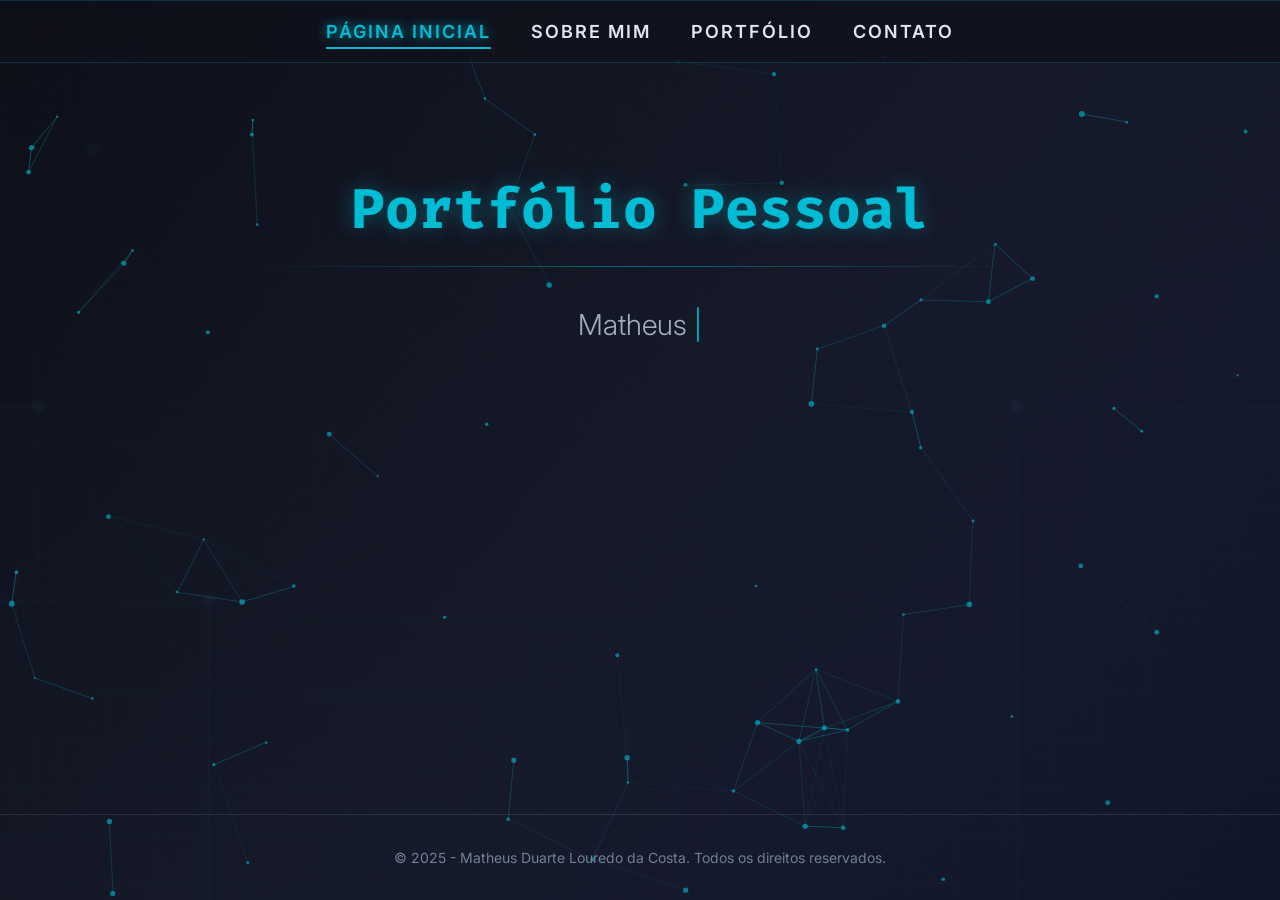
<file: index.html>
<!DOCTYPE html>
<html lang="pt-br">
<head>
    <meta charset="utf-8">
    <meta name="viewport" content="width=device-width, initial-scale=1.0">
    <title>Matheus Duarte | Portfólio Pessoal</title>
    <link rel="stylesheet" href="css/estilo.css"> 
</head>
<body>
    <canvas id="canvas-particulas"></canvas>

      <nav class="links">
        <ul>
            <li><strong><a href="index.html" title="Página inicial">Página inicial</a></strong></li>
            <li><strong><a href="pagina2.html" title="Sobre mim">Sobre mim</a></strong></li>
            <li><strong><a href="pagina3.html" title="Portfólio">Portfólio</a></strong></li>
            <li><strong><a href="pagina4.html" title=\"Contato\">Contato</a></strong></li>
        </ul>
    </nav>
    
    <header>
        <h1 class="titulo-topo">Portfólio Pessoal</h1>
        <hr>
        <h1 id="nome-digitado"></h1>
    </header> 
    
    <script src="particulas.js"></script>

    <script>
        const textoParaDigitar = "Matheus Duarte Louredo da Costa";
        const elementoNome = document.getElementById("nome-digitado");
        let contadorLetras = 0;

        function digitar() {
            if (contadorLetras < textoParaDigitar.length) {
                // Adiciona a próxima letra ao HTML
                elementoNome.innerHTML += textoParaDigitar.charAt(contadorLetras);
                contadorLetras++;
                
                // Define a velocidade da digitação (100 milissegundos por letra)
                setTimeout(digitar, 100); 
            }
        }

        // Inicia a função assim que a janela carrega
        window.onload = function() {
            setTimeout(digitar, 500); // Aguarda meio segundo antes de começar a escrever
        };
    </script>

    <script src="menu.js"></script>
    
    <footer class="rodape-portfolio">
        <p>&copy; 2025 - Matheus Duarte Louredo da Costa. Todos os direitos reservados.</p>
    </footer>

</body>
</html>
</file>
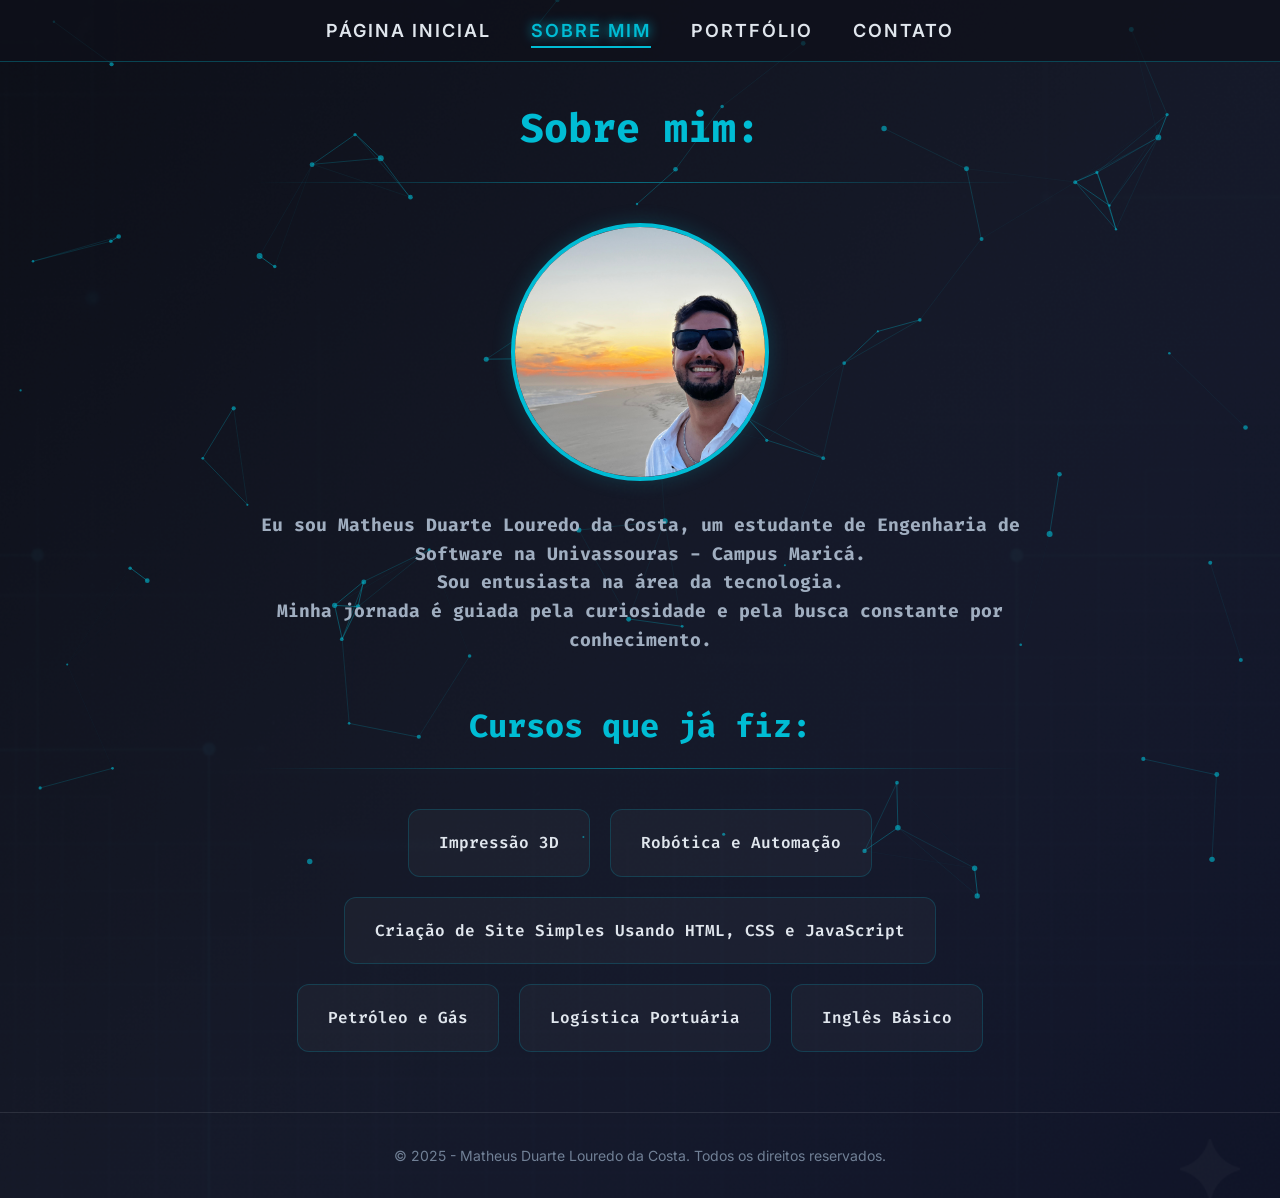
<file: pagina2.html>
<!DOCTYPE html>
<html lang="pt-br">
<head>
    <meta charset="utf-8">
    <meta name="viewport" content="width=device-width, initial-scale=1.0">
    <title>Sobre mim</title>
    <link rel="stylesheet" href="css/estilo2.css"> 
</head>
<body>
    <canvas id="canvas-particulas"></canvas>
    
    <nav class="links">
        <ul>
            <li><strong><a href="index.html" title="Página inicial">Página inicial</a></strong></li>
            <li><strong><a href="pagina2.html" title="Sobre mim">Sobre mim</a></strong></li>
            <li><strong><a href="pagina3.html" title="Portfólio">Portfólio</a></strong></li>
            <li><strong><a href="pagina4.html" title="Contato">Contato</a></strong></li>
        </ul>
    </nav>

    <header>
        <h1>Sobre mim:</h1>
        <hr>
    </header>

    
    <figure>
    <img src="img/eu.jpeg" alt="Foto do autor" width="200" height="200" class="foto-perfil">
    </figure>
    
    <h2 class="texto"> Eu sou Matheus Duarte Louredo da Costa, um estudante de Engenharia de Software na Univassouras - Campus Maricá. 
    <br> Sou entusiasta na área da tecnologia. <br> Minha jornada é guiada pela curiosidade e pela busca constante por conhecimento.</h2>

    
    <h1 class="cursos">Cursos que já fiz:</h1>
    <hr>

    <h2 class="texto">
        <ul>
            <li>Impressão 3D</li>
            <li>Robótica e Automação</li>
            <li>Criação de Site Simples Usando HTML, CSS e JavaScript</li>
            <li>Petróleo e Gás</li>
            <li>Logística Portuária</li>
            <li>Inglês Básico</li>
        </ul>
    </h2>

    <footer class="rodape-portfolio">
        <p>&copy; 2025 - Matheus Duarte Louredo da Costa. Todos os direitos reservados.</p>
    </footer>

    <script src="particulas.js"></script>
    <script src="menu.js"></script>
</body>
</html>
</file>
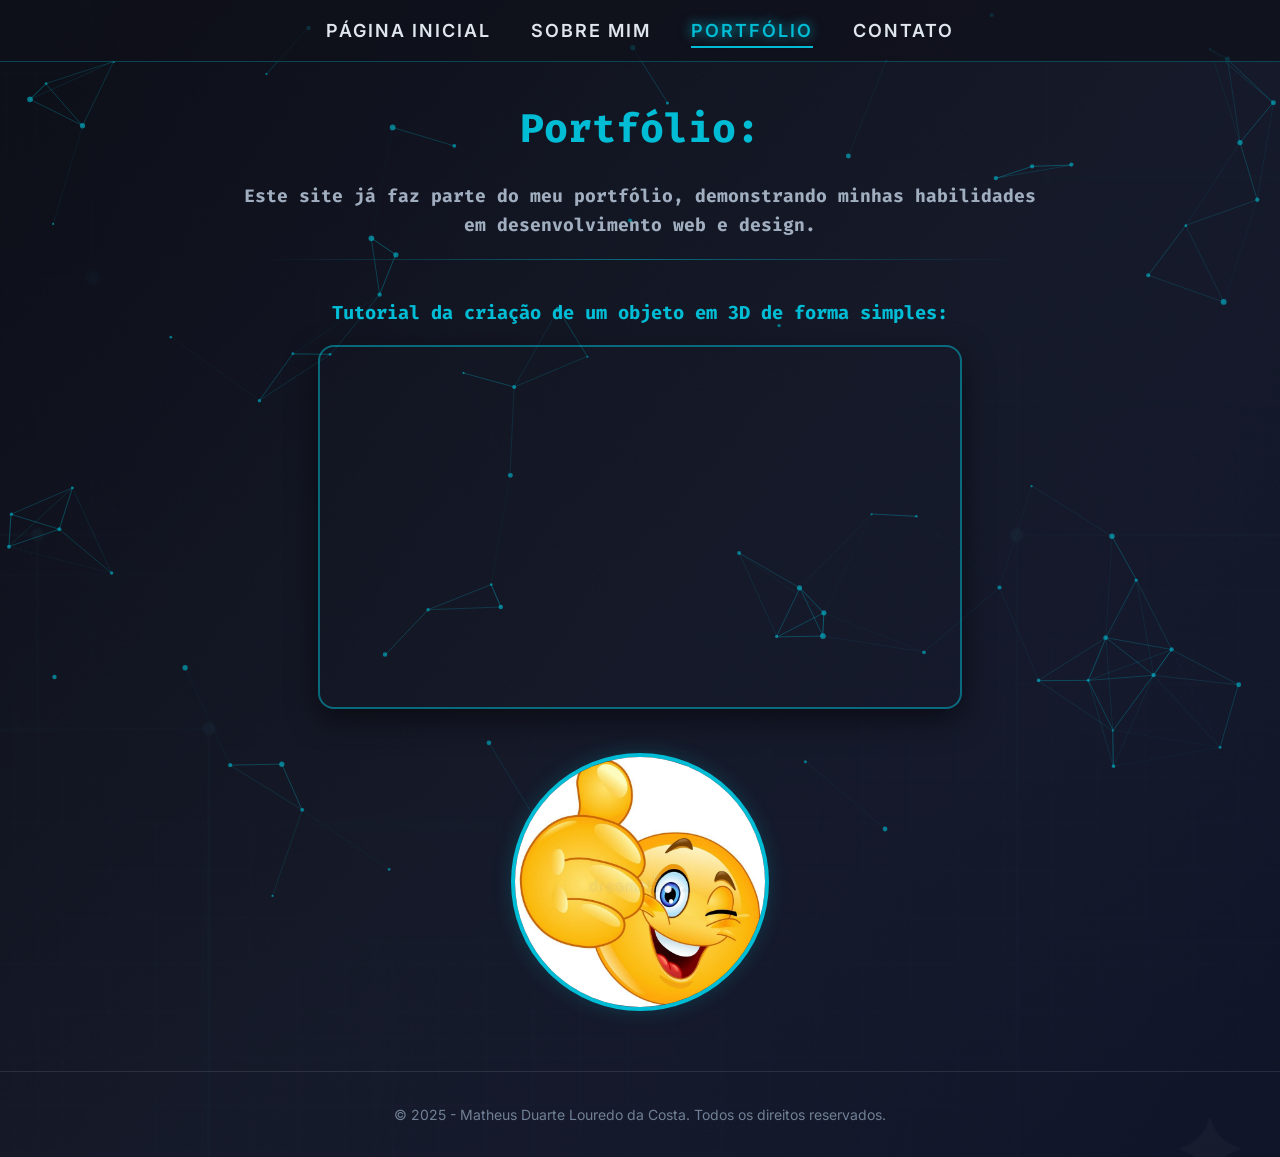
<file: pagina3.html>
<!DOCTYPE html>
<html lang="pt-br">
<head>
    <meta charset="utf-8">
    <meta name="viewport" content="width=device-width, initial-scale=1.0">
    <title>Portfólio</title>
    <meta name="referrer" content="strict-origin-when-cross-origin">
    <link rel="stylesheet" href="css/estilo2.css"> 
</head>
<body>
    <canvas id="canvas-particulas"></canvas>

    <nav class="links">
        <ul>
            <li><strong><a href="index.html" title="Página inicial">Página inicial</a></strong></li>
            <li><strong><a href="pagina2.html" title="Sobre mim">Sobre mim</a></strong></li>
            <li><strong><a href="pagina3.html" title="Portfólio">Portfólio</a></strong></li>
            <li><strong><a href="pagina4.html" title="Contato">Contato</a></strong></li>
        </ul>
    </nav>

    <header>
        <h1>Portfólio:</h1>
    </header>

    <h2 class="texto">Este site já faz parte do meu portfólio, demonstrando minhas habilidades em desenvolvimento web e design.</h2>
    <hr>

    <div class="secao-video">
        <h3 class="titulo-video">Tutorial da criação de um objeto em 3D de forma simples:</h3>
        
        <iframe width="640" height="360" 
            src="https://www.youtube.com/embed/URFVUryeS-M?si=CiVbhY_Dv3qcmj62&controls=1"
            title="Criação de objeto em 3D" 
            frameborder="0" 
            allow="accelerometer; autoplay; clipboard-write; encrypted-media; gyroscope; picture-in-picture; web-share" 
            allowfullscreen
            class="video-iframe">
        </iframe>
    </div>
    
    <figure>
    <img src="img/emoji-joinha.jpeg" alt="emoji-joinha" width="200" height="200" class="foto-perfil">
    </figure>
    
    <footer class="rodape-portfolio">
        <p>&copy; 2025 - Matheus Duarte Louredo da Costa. Todos os direitos reservados.</p>
    </footer>

    <script src="particulas.js"></script>
    <script src="menu.js"></script>
</body>
</html>
</file>
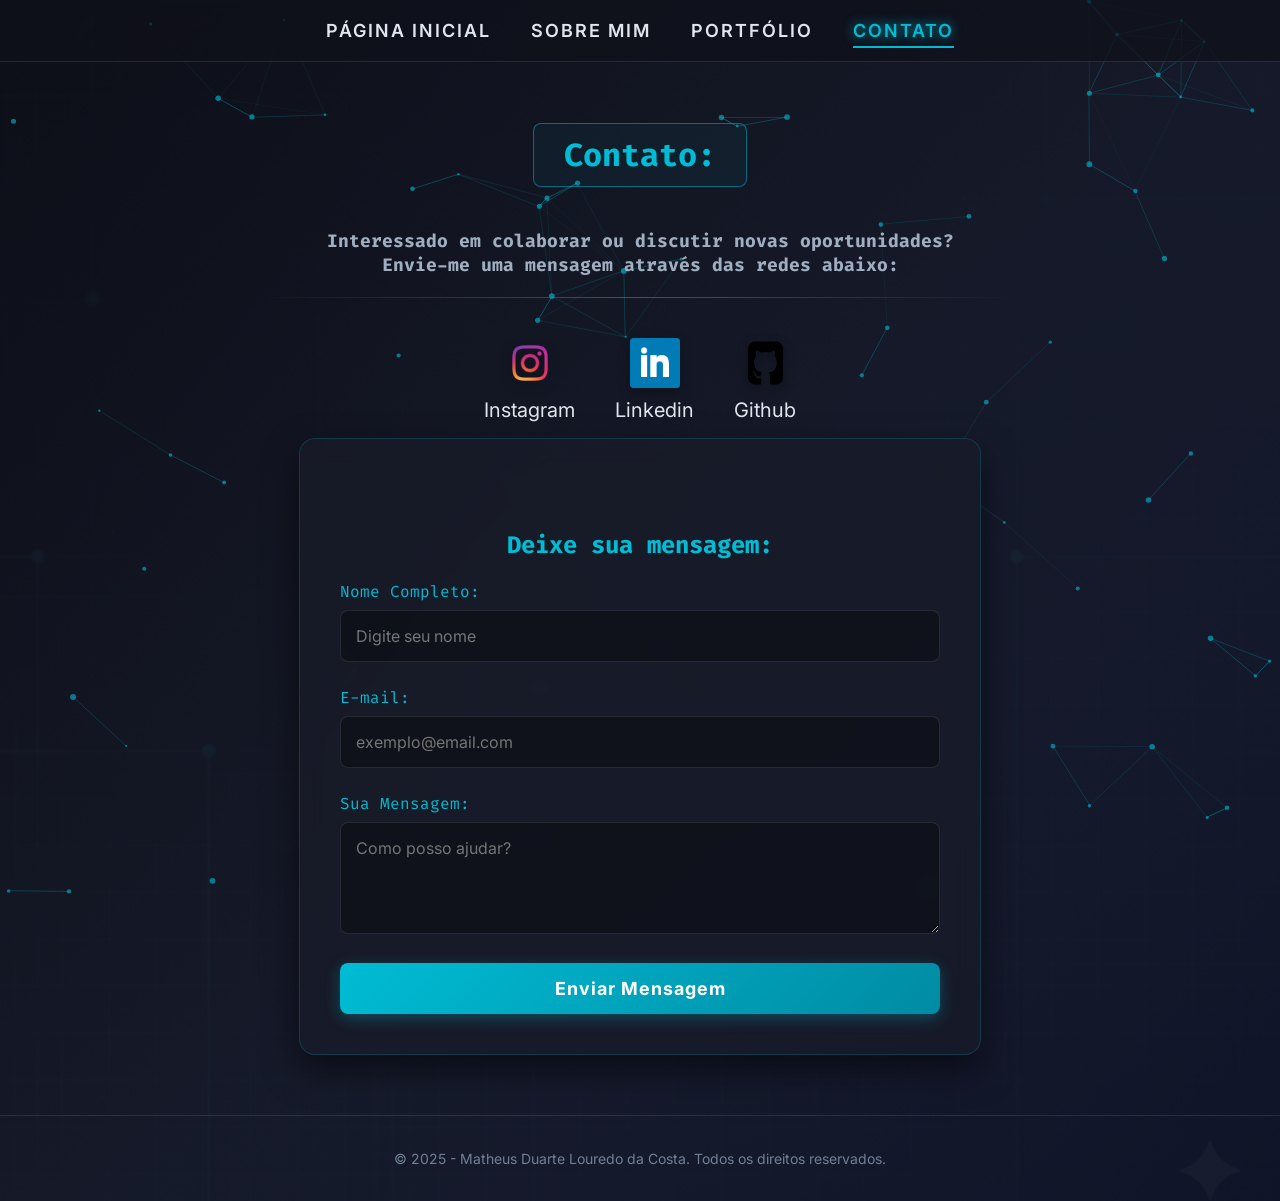
<file: pagina4.html>
<!DOCTYPE html>
<html lang="pt-br">
<head>
    <meta charset="utf-8">
    <meta name="viewport" content="width=device-width, initial-scale=1.0">
    <title>Contato</title>

    <link rel="stylesheet" href="css/estilo3.css"> 
</head>
<body>

  <canvas id="canvas-particulas"></canvas>
    
  <nav class="links">
    <ul>
      <li><strong><a href="index.html" title="Página inicial">Página inicial</a></strong></li>
      <li><strong><a href="pagina2.html" title="Sobre mim">Sobre mim</a></strong></li>
      <li><strong><a href="pagina3.html" title="Portfólio">Portfólio</a></strong></li>
      <li><strong><a href="pagina4.html" title="Contato">Contato</a></strong></li>
    </ul>
  </nav>

  <header>
    <h1 class="titulo-principal-contato">Contato:</h1>
  </header>
  
  <h2 class="texto">Interessado em colaborar ou discutir novas oportunidades? Envie-me uma mensagem através das redes abaixo:</h2>
  <hr>
    
  <nav class="contatos">
    <ul>
      <li>
        <a href="https://www.instagram.com/duartematheuss/" target="_blank" rel="noopener noreferrer">
          <img src="img/instagram.png" alt="Ícone Instagram" class="icone">
          Instagram
        </a>
      </li>
      <li>
        <a href="https://www.linkedin.com/in/matheus-duarte-86b69b380" target="_blank" rel="noopener noreferrer">
          <img src="img/linkedin.png" alt="Ícone LinkedIn" class="icone">
          Linkedin
        </a>
      </li>
      <li>
        <a href="https://github.com/duartematheus10" target="_blank" rel="noopener noreferrer">
          <img src="img/github.png" alt="Ícone Github" class="icone">
          Github
        </a>
      </li>
    </ul>
  </nav>
  
  <section class="formulario-contato">
      <h2 class="titulo-secao-form">Deixe sua mensagem:</h2>
      
      <form id="formContato">
          <div class="campo">
              <label for="nome">Nome Completo:</label>
              <input type="text" id="nome" placeholder="Digite seu nome">
          </div>
          
          <div class="campo">
              <label for="email">E-mail:</label>
              <input type="text" id="email" placeholder="exemplo@email.com">
          </div>

          <div class="campo">
              <label for="mensagem">Sua Mensagem:</label>
              <textarea id="mensagem" rows="4" placeholder="Como posso ajudar?"></textarea>
          </div>

          <button type="submit" id="btnEnviar">Enviar Mensagem</button>
      </form>

      <div id="resultado-form"></div>
  </section>

  <script src="script.js"></script>

  <footer class="rodape-portfolio">
        <p>&copy; 2025 - Matheus Duarte Louredo da Costa. Todos os direitos reservados.</p>
    </footer>

  <script src="particulas.js"></script>
  <script src="menu.js"></script>
</body>
</html>
</file>
<file: css/estilo.css>
@import url('https://fonts.googleapis.com/css2?family=Fira+Code:wght@500;700&family=Inter:wght@300;400;600&display=swap');

body {
    background-image: url(../img/fundoo.png);
    background-color: #0f111a;
    background-blend-mode: overlay;
    background-repeat: no-repeat;
    background-size: cover;
    background-position: center center;
    min-height: 100vh;
    font-family: 'Inter', sans-serif;
    color: #e0e6ed;
    margin: 0;
    display: flex;
    flex-direction: column; /* Ajuda a empurrar o rodapé para o fundo */
}

/* Animação de entrada suave */
@keyframes entradaSuave {
    from { opacity: 0; transform: translateY(20px); }
    to { opacity: 1; transform: translateY(0); }
}

body > * {
    animation: entradaSuave 0.8s ease-out forwards;
}

header {
    text-align: center; 
    margin-top: 8vh; /* Dá um respiro no topo da página */
    margin-bottom: 40px;
}

.titulo-topo {
    font-family: 'Fira Code', monospace;
    color: #00bcd4;
    font-size: 3.5rem;
    text-shadow: 0 0 20px rgba(0, 188, 212, 0.4); /* Brilho neon no título */
    margin-bottom: 10px;
}

/* Estilo para o seu nome abaixo do título */
header h1:not(.titulo-topo) {
    font-size: 1.8rem;
    color: #a0aec0;
    font-weight: 300;
}

hr {
    border: 0;
    height: 1px;
    background: linear-gradient(90deg, transparent, rgba(0, 188, 212, 0.5), transparent);
    margin: 20px auto 40px auto;
    width: 60%;
}

/* NAVBAR COM GLASSMORPHISM */
.links ul {
    list-style: none;
    margin: 0;
    padding: 20px 0;
    display: flex;
    justify-content: center;
    gap: 40px;
    background: rgba(15, 17, 26, 0.7);
    backdrop-filter: blur(10px);
    border-top: 1px solid rgba(0, 188, 212, 0.2);
    border-bottom: 1px solid rgba(0, 188, 212, 0.2);
}

.links li a {
    text-decoration: none;
    color: #e0e6ed;
    font-size: 18px;
    font-weight: 600;
    text-transform: uppercase;
    letter-spacing: 2px;
    transition: all 0.3s ease;
}

.links li a:hover {
    color: #00bcd4;
    text-shadow: 0 0 8px rgba(0, 188, 212, 0.6);
}

.rodape-portfolio {
    margin-top: auto;
    padding: 20px 0;
    text-align: center;
    font-size: 14px;
    color: #718096;
    border-top: 1px solid rgba(255,255,255,0.1);
}


/* --- EFEITO MÁQUINA DE ESCREVER --- */
/* Cria a barra vertical que pisca a imitar o cursor do terminal */
#nome-digitado::after {
    content: '|';
    color: #00bcd4;
    animation: piscarCursor 0.8s infinite;
}

@keyframes piscarCursor {
    0%, 100% { opacity: 1; }
    50% { opacity: 0; }
}

/* --- CANVAS DAS PARTÍCULAS --- */
/* Fixa as partículas no fundo, atrás de todo o conteúdo */
#canvas-particulas {
    position: fixed;
    top: 0;
    left: 0;
    width: 100vw;
    height: 100vh;
    z-index: -1; /* Garante que fica atrás do texto e dos cartões */
    pointer-events: none; /* Impede que o canvas bloqueie os cliques nos botões/links */
}


/* ==========================================================================
   BARRA DE ROLAGEM PERSONALIZADA (Estilo Cyber/Tech)
   ========================================================================== */

/* 1. Define a largura e estrutura da barra global */
::-webkit-scrollbar {
    width: 10px;               /* Largura da barra vertical */
    height: 10px;              /* Altura da barra horizontal (se existir) */
}

/* 2. O fundo da calha por onde a barra desliza (Track) */
::-webkit-scrollbar-track {
    background: #0f111a;       /* Cor preta/azulada idêntica ao fundo do seu site */
    border-left: 1px solid rgba(0, 188, 212, 0.1); /* Uma linha divisória quase invisível em ciano */
}

/* 3. O indicador que o utilizador arrasta (Thumb) */
::-webkit-scrollbar-thumb {
    background: rgba(0, 188, 212, 0.25); /* Ciano translúcido para ser discreto enquanto lê */
    border-radius: 10px;       /* Bordas totalmente arredondadas para um aspeto moderno */
    border: 2px solid #0f111a; /* Truque visual: cria uma margem invisível com a cor do fundo */
    transition: background 0.3s ease;
}

/* 4. Micro-interação: Quando o utilizador passa o rato ou arrasta a barra */
::-webkit-scrollbar-thumb:hover {
    background: rgba(0, 188, 212, 0.8); /* O ciano acende com intensidade */
}

/* 5. Compatibilidade extra para o navegador Mozilla Firefox */
html {
    scrollbar-width: thin;
    scrollbar-color: rgba(0, 188, 212, 0.3) #0f111a;
}


/* ==========================================================================
   INDICADOR DE PÁGINA ATIVA NO MENU
   ========================================================================== */
.links li a.ativo {
    color: #00bcd4; /* Ciano puro */
    text-shadow: 0 0 12px rgba(0, 188, 212, 0.9); /* Brilho neon mais intenso */
    border-bottom: 2px solid #00bcd4; /* Linha de sublinhado elegante */
    padding-bottom: 5px; /* Afasta ligeiramente a linha do texto */
}


/* ==========================================================================
   RESPONSIVIDADE - TABLETS
   ========================================================================== */
@media (max-width: 768px) {
    .titulo-topo {
        font-size: 2.4rem;
    }

    header h1:not(.titulo-topo) {
        font-size: 1.3rem;
        padding: 0 15px;
    }

    header {
        margin-top: 6vh;
        margin-bottom: 25px;
    }

    .links ul {
        gap: 20px;
        padding: 15px 10px;
        flex-wrap: wrap;
    }

    .links li a {
        font-size: 15px;
        letter-spacing: 1px;
    }
}

/* ==========================================================================
   RESPONSIVIDADE - SMARTPHONES
   ========================================================================== */
@media (max-width: 480px) {
    .titulo-topo {
        font-size: 1.8rem;
    }

    header h1:not(.titulo-topo) {
        font-size: 1.1rem;
    }

    .links ul {
        gap: 12px;
        padding: 12px 8px;
    }

    .links li a {
        font-size: 13px;
        letter-spacing: 0.5px;
    }
}
</file>
<file: css/estilo2.css>
/* 1. TIPOGRAFIA: Importando fontes modernas do Google Fonts */
@import url('https://fonts.googleapis.com/css2?family=Fira+Code:wght@500;700&family=Inter:wght@300;400;600&display=swap');

/* 2. TEMA "DEVELOPER": Fundo escuro e animação de entrada global */
body {
    background-image: url(../img/fundoo.png); /* Mantém a sua imagem de fundo */
    background-color: #0f111a; /* Fundo escuro base (fallback) */
    background-blend-mode: overlay; /* Escurece a imagem de fundo para o texto brilhar */
    background-repeat: no-repeat;
    background-size: cover;
    background-position: center center;
    min-height: 100vh;
    font-family: 'Inter', sans-serif; /* Fonte base do site */
    color: #e0e6ed; /* Texto claro (quase branco) */
    margin: 0;
}

/* NOVA IDEIA: Animação suave ao carregar a página */
@keyframes entradaSuave {
    from { opacity: 0; transform: translateY(20px); }
    to { opacity: 1; transform: translateY(0); }
}

body > * {
    animation: entradaSuave 0.8s ease-out forwards;
}

/* Títulos com fonte de terminal/código */
h1, h2, h3 {
    font-family: 'Fira Code', monospace;
    color: #00bcd4; /* Ciano estilo tech */
}

header {
    text-align: center; 
    font-size: 20px;
    margin: 40px 0 20px 0;
}

/* 3. NAVBAR EM FLEXBOX E GLASSMORPHISM */
.links ul {
    list-style: none;
    margin: 0;
    padding: 20px 0;
    display: flex; /* Alinha os links na horizontal */
    justify-content: center; /* Centraliza no ecrã */
    gap: 40px; /* Espaçamento entre os links */
    background: rgba(15, 17, 26, 0.7); /* Fundo escuro translúcido */
    backdrop-filter: blur(10px); /* Efeito de vidro (Glassmorphism) */
    border-bottom: 1px solid rgba(0, 188, 212, 0.3);
}

.links li a {
    text-decoration: none;
    color: #e0e6ed;
    font-size: 18px;
    font-weight: 600;
    text-transform: uppercase;
    letter-spacing: 2px;
    transition: all 0.3s ease;
}

.links li a:hover {
    color: #00bcd4;
    text-shadow: 0 0 8px rgba(0, 188, 212, 0.6); /* Brilho ao passar o rato */
}

/* Linhas separadoras elegantes */
hr {
    border: 0;
    height: 1px;
    background: linear-gradient(90deg, transparent, rgba(0, 188, 212, 0.5), transparent);
    margin: 20px auto 40px auto;
    width: 60%;
}

/* 4. MICRO-INTERAÇÕES NA FOTO DE PERFIL */
.foto-perfil {
    width: 250px; 
    height: 250px; 
    border-radius: 50%; 
    object-fit: cover; 
    margin: 30px auto; 
    border: 4px solid #00bcd4; 
    display: block; 
    box-shadow: 0 0 20px rgba(0, 188, 212, 0.2);
    transition: transform 0.4s ease, box-shadow 0.4s ease;
}

.foto-perfil:hover {
    transform: scale(1.05); /* Aumenta ligeiramente ao passar o rato */
    box-shadow: 0 0 35px rgba(0, 188, 212, 0.5); /* Intensifica o brilho */
}

.texto {
    margin: 0 auto;
    max-width: 800px;
    font-size: 18px;
    line-height: 1.6;
    text-align: center;
    color: #a0aec0; /* Cinza claro elegante */
}

.cursos {
    text-align: center;
    margin-top: 50px;
}

/* 5. CARTÕES MODERNOS PARA A LISTA DE CURSOS */
.texto ul {
    list-style: none;
    padding: 0;
    display: flex;
    flex-wrap: wrap; /* Permite que os cartões desçam de linha se o ecrã for pequeno */
    justify-content: center;
    gap: 20px;
    margin-top: 30px;
}

.texto li {
    background: rgba(255, 255, 255, 0.03); /* Fundo muito subtil */
    border: 1px solid rgba(0, 188, 212, 0.2);
    padding: 20px 30px;
    border-radius: 12px;
    font-size: 16px;
    font-weight: 600;
    color: #e0e6ed;
    backdrop-filter: blur(5px);
    transition: all 0.3s cubic-bezier(0.25, 0.8, 0.25, 1);
}

.texto li:hover {
    transform: translateY(-8px); /* Efeito de elevação do cartão */
    border-color: #00bcd4;
    box-shadow: 0 10px 20px rgba(0, 188, 212, 0.15);
    color: #fff;
}

/* SEÇÃO DE VÍDEO (Aplica-se à pagina3) */
.secao-video {
    text-align: center;
    margin: 40px auto;
    max-width: 800px;
}

.titulo-video {
    margin-bottom: 20px;
}

.video-iframe {
    border: 2px solid rgba(0, 188, 212, 0.5);
    border-radius: 16px;
    box-shadow: 0 10px 30px rgba(0,0,0,0.5);
    transition: transform 0.3s ease;
}

.video-iframe:hover {
    transform: scale(1.02);
}

.rodape-portfolio {
    margin-top: 60px;
    padding: 20px 0;
    text-align: center;
    font-size: 14px;
    color: #718096;
    border-top: 1px solid rgba(255,255,255,0.1);
}

#canvas-particulas {
    position: fixed;
    top: 0;
    left: 0;
    width: 100vw;
    height: 100vh;
    z-index: -1; /* Garante que fica atrás do texto e dos cartões */
    pointer-events: none; /* Impede que o canvas bloqueie os cliques nos botões/links */
}


/* ==========================================================================
   BARRA DE ROLAGEM PERSONALIZADA (Estilo Cyber/Tech)
   ========================================================================== */

/* 1. Define a largura e estrutura da barra global */
::-webkit-scrollbar {
    width: 10px;               /* Largura da barra vertical */
    height: 10px;              /* Altura da barra horizontal (se existir) */
}

/* 2. O fundo da calha por onde a barra desliza (Track) */
::-webkit-scrollbar-track {
    background: #0f111a;       /* Cor preta/azulada idêntica ao fundo do seu site */
    border-left: 1px solid rgba(0, 188, 212, 0.1); /* Uma linha divisória quase invisível em ciano */
}

/* 3. O indicador que o utilizador arrasta (Thumb) */
::-webkit-scrollbar-thumb {
    background: rgba(0, 188, 212, 0.25); /* Ciano translúcido para ser discreto enquanto lê */
    border-radius: 10px;       /* Bordas totalmente arredondadas para um aspeto moderno */
    border: 2px solid #0f111a; /* Truque visual: cria uma margem invisível com a cor do fundo */
    transition: background 0.3s ease;
}

/* 4. Micro-interação: Quando o utilizador passa o rato ou arrasta a barra */
::-webkit-scrollbar-thumb:hover {
    background: rgba(0, 188, 212, 0.8); /* O ciano acende com intensidade */
}

/* 5. Compatibilidade extra para o navegador Mozilla Firefox */
html {
    scrollbar-width: thin;
    scrollbar-color: rgba(0, 188, 212, 0.3) #0f111a;
}


/* ==========================================================================
   INDICADOR DE PÁGINA ATIVA NO MENU
   ========================================================================== */
.links li a.ativo {
    color: #00bcd4; /* Ciano puro */
    text-shadow: 0 0 12px rgba(0, 188, 212, 0.9); /* Brilho neon mais intenso */
    border-bottom: 2px solid #00bcd4; /* Linha de sublinhado elegante */
    padding-bottom: 5px; /* Afasta ligeiramente a linha do texto */
}


/* ==========================================================================
   RESPONSIVIDADE - TABLETS
   ========================================================================== */
@media (max-width: 768px) {
    .links ul {
        gap: 20px;
        padding: 15px 10px;
        flex-wrap: wrap;
    }

    .links li a {
        font-size: 15px;
        letter-spacing: 1px;
    }

    header h1 {
        font-size: 1.6rem;
    }

    .foto-perfil {
        width: 180px;
        height: 180px;
    }

    .texto {
        font-size: 16px;
        padding: 0 20px;
    }

    .texto ul {
        gap: 12px;
    }

    .texto li {
        padding: 15px 20px;
        font-size: 15px;
    }

    .secao-video {
        padding: 0 15px;
    }

    .video-iframe {
        width: 100%;
        height: auto;
        aspect-ratio: 16 / 9;
    }
}

/* ==========================================================================
   RESPONSIVIDADE - SMARTPHONES
   ========================================================================== */
@media (max-width: 480px) {
    .links ul {
        gap: 12px;
        padding: 12px 8px;
    }

    .links li a {
        font-size: 13px;
        letter-spacing: 0.5px;
    }

    header h1 {
        font-size: 1.3rem;
    }

    .foto-perfil {
        width: 140px;
        height: 140px;
        margin: 20px auto;
    }

    .texto {
        font-size: 15px;
        padding: 0 15px;
    }

    .texto li {
        padding: 12px 16px;
        font-size: 14px;
        width: 100%;
        box-sizing: border-box;
        text-align: center;
    }

    hr {
        width: 85%;
    }
}
</file>
<file: css/estilo3.css>
@import url('https://fonts.googleapis.com/css2?family=Fira+Code:wght@500;700&family=Inter:wght@300;400;600&display=swap');

body {
    background-image: url(../img/fundoo.png);
    background-color: #0f111a;
    background-blend-mode: overlay;
    background-repeat: no-repeat;
    background-size: cover;
    background-position: center center;
    min-height: 100vh;
    font-family: 'Inter', sans-serif;
    color: #e0e6ed;
    margin: 0;
}

@keyframes entradaSuave {
    from { opacity: 0; transform: translateY(20px); }
    to { opacity: 1; transform: translateY(0); }
}

body > * { animation: entradaSuave 0.8s ease-out forwards; }

h1, h2 {
    font-family: 'Fira Code', monospace;
    color: #00bcd4;
}

/* NAVBAR (Mantendo a consistência) */
.links ul {
    list-style: none; margin: 0; padding: 20px 0;
    display: flex; justify-content: center; gap: 40px;
    background: rgba(15, 17, 26, 0.7); backdrop-filter: blur(10px);
    border-bottom: 1px solid rgba(0, 188, 212, 0.2);
}

.links li a {
    text-decoration: none; color: #e0e6ed; font-size: 18px; font-weight: 600;
    text-transform: uppercase; letter-spacing: 2px; transition: all 0.3s ease;
}

.links li a:hover { color: #00bcd4; text-shadow: 0 0 8px rgba(0, 188, 212, 0.6); }

/* TÍTULOS E REDES SOCIAIS */
header { text-align: center; margin-top: 40px; }

.titulo-principal-contato {
    border: 1px solid rgba(0, 188, 212, 0.5);
    display: inline-block;
    padding: 10px 30px;
    border-radius: 8px;
    background: rgba(0, 188, 212, 0.05);
}

.texto { text-align: center; font-size: 18px; color: #a0aec0; margin: 20px auto; max-width: 700px; }

hr {
    border: 0; height: 1px; width: 60%;
    background: linear-gradient(90deg, transparent, rgba(0, 188, 212, 0.5), transparent);
    margin: 20px auto 40px auto;
}

.contatos ul {
    list-style: none; padding: 0; display: flex; justify-content: center; gap: 40px;
}

.contatos li a {
    text-decoration: none; color: #e0e6ed; font-size: 20px;
    display: flex; flex-direction: column; align-items: center; gap: 10px;
    transition: all 0.3s ease;
}

.contatos li a:hover { transform: translateY(-5px); color: #00bcd4; }

.icone { width: 50px; height: 50px; filter: drop-shadow(0 4px 6px rgba(0,0,0,0.3)); }

/* O FORMULÁRIO COM GLASSMORPHISM */
.titulo-secao-form { text-align: center; margin-top: 50px; margin-bottom: 20px; }

.formulario-contato {
    width: 100%; max-width: 600px; margin: 0 auto 50px auto;
    background: rgba(25, 28, 41, 0.7); /* Fundo escuro do painel */
    backdrop-filter: blur(12px); /* Efeito vidro */
    padding: 40px;
    border-radius: 16px;
    border: 1px solid rgba(0, 188, 212, 0.2);
    box-shadow: 0 15px 35px rgba(0, 0, 0, 0.5);
}

.campo { margin-bottom: 25px; }

.campo label {
    display: block; font-size: 16px; color: #00bcd4; margin-bottom: 8px; font-family: 'Fira Code', monospace;
}

.campo input, .campo textarea {
    width: 100%; padding: 15px; font-size: 16px;
    background: rgba(0, 0, 0, 0.3); /* Caixas de texto escuras */
    border: 1px solid rgba(255, 255, 255, 0.1);
    color: #fff; border-radius: 8px; box-sizing: border-box;
    font-family: 'Inter', sans-serif; transition: border-color 0.3s ease, box-shadow 0.3s ease;
}

.campo input:focus, .campo textarea:focus {
    outline: none; border-color: #00bcd4; box-shadow: 0 0 10px rgba(0, 188, 212, 0.2);
}

button#btnEnviar {
    background: linear-gradient(135deg, #00bcd4, #008ba3);
    color: white; padding: 15px 30px; font-size: 18px; font-weight: bold;
    border: none; border-radius: 8px; cursor: pointer; display: block; width: 100%;
    margin-top: 10px; font-family: 'Inter', sans-serif; letter-spacing: 1px;
    transition: all 0.3s ease; box-shadow: 0 4px 15px rgba(0, 188, 212, 0.3);
}

button#btnEnviar:hover {
    transform: translateY(-2px); box-shadow: 0 8px 25px rgba(0, 188, 212, 0.5);
}

#resultado-form {
    display: none; text-align: center; margin-top: 25px; padding: 15px;
    font-weight: bold; font-size: 16px; border-radius: 8px; backdrop-filter: blur(5px);
}

.rodape-portfolio {
    margin-top: 60px;
    padding: 20px 0;
    text-align: center;
    font-size: 14px;
    color: #718096;
    border-top: 1px solid rgba(255,255,255,0.1);
}

#canvas-particulas {
    position: fixed;
    top: 0;
    left: 0;
    width: 100vw;
    height: 100vh;
    z-index: -1; /* Garante que fica atrás do texto e dos cartões */
    pointer-events: none; /* Impede que o canvas bloqueie os cliques nos botões/links */
}


/* ==========================================================================
   BARRA DE ROLAGEM PERSONALIZADA (Estilo Cyber/Tech)
   ========================================================================== */

/* 1. Define a largura e estrutura da barra global */
::-webkit-scrollbar {
    width: 10px;               /* Largura da barra vertical */
    height: 10px;              /* Altura da barra horizontal (se existir) */
}

/* 2. O fundo da calha por onde a barra desliza (Track) */
::-webkit-scrollbar-track {
    background: #0f111a;       /* Cor preta/azulada idêntica ao fundo do seu site */
    border-left: 1px solid rgba(0, 188, 212, 0.1); /* Uma linha divisória quase invisível em ciano */
}

/* 3. O indicador que o utilizador arrasta (Thumb) */
::-webkit-scrollbar-thumb {
    background: rgba(0, 188, 212, 0.25); /* Ciano translúcido para ser discreto enquanto lê */
    border-radius: 10px;       /* Bordas totalmente arredondadas para um aspeto moderno */
    border: 2px solid #0f111a; /* Truque visual: cria uma margem invisível com a cor do fundo */
    transition: background 0.3s ease;
}

/* 4. Micro-interação: Quando o utilizador passa o rato ou arrasta a barra */
::-webkit-scrollbar-thumb:hover {
    background: rgba(0, 188, 212, 0.8); /* O ciano acende com intensidade */
}

/* 5. Compatibilidade extra para o navegador Mozilla Firefox */
html {
    scrollbar-width: thin;
    scrollbar-color: rgba(0, 188, 212, 0.3) #0f111a;
}


/* ==========================================================================
   INDICADOR DE PÁGINA ATIVA NO MENU
   ========================================================================== */
.links li a.ativo {
    color: #00bcd4; /* Ciano puro */
    text-shadow: 0 0 12px rgba(0, 188, 212, 0.9); /* Brilho neon mais intenso */
    border-bottom: 2px solid #00bcd4; /* Linha de sublinhado elegante */
    padding-bottom: 5px; /* Afasta ligeiramente a linha do texto */
}


/* ==========================================================================
   RESPONSIVIDADE - TABLETS
   ========================================================================== */
@media (max-width: 768px) {
    .links ul {
        gap: 20px;
        padding: 15px 10px;
        flex-wrap: wrap;
    }

    .links li a {
        font-size: 15px;
        letter-spacing: 1px;
    }

    .titulo-principal-contato {
        font-size: 1.4rem;
        padding: 8px 20px;
    }

    .texto {
        font-size: 16px;
        padding: 0 20px;
    }

    .contatos ul {
        gap: 25px;
        flex-wrap: wrap;
    }

    .icone {
        width: 40px;
        height: 40px;
    }

    .formulario-contato {
        width: 90%;
        padding: 25px;
    }
}

/* ==========================================================================
   RESPONSIVIDADE - SMARTPHONES
   ========================================================================== */
@media (max-width: 480px) {
    .links ul {
        gap: 12px;
        padding: 12px 8px;
    }

    .links li a {
        font-size: 13px;
        letter-spacing: 0.5px;
    }

    .titulo-principal-contato {
        font-size: 1.1rem;
        padding: 8px 15px;
    }

    .texto {
        font-size: 14px;
        padding: 0 15px;
    }

    .contatos ul {
        gap: 20px;
    }

    .contatos li a {
        font-size: 16px;
    }

    .icone {
        width: 34px;
        height: 34px;
    }

    .formulario-contato {
        width: 92%;
        padding: 18px;
        border-radius: 10px;
    }

    .campo input, .campo textarea {
        padding: 12px;
        font-size: 15px;
    }

    button#btnEnviar {
        padding: 12px 20px;
        font-size: 16px;
    }
}
</file>
